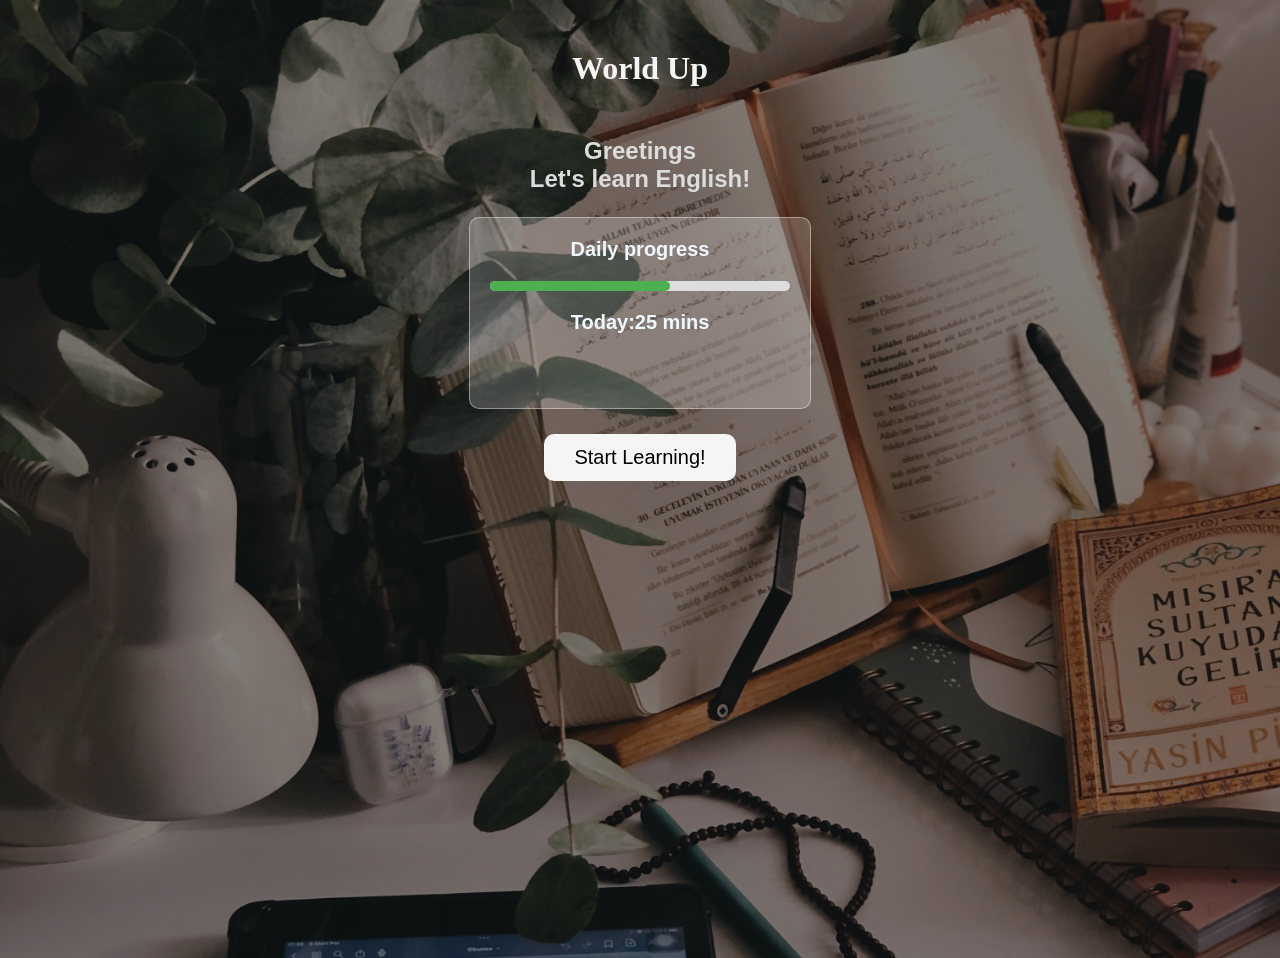
<file: index.html>
<!doctype html>
<html>
  <head>
    <meta charset="utf-8" />
    <link rel="stylesheet" href="style.css" />
    <title>World Up</title>
  </head>
  <body>
    <h1>World Up</h1>
    <article class="article">
      <p>
        Greetings <br />
        Let's learn English!
      </p>
    </article>
    <div class="glass">
      Daily progress<br />

      <div class="progress-bar">
        <div class="progress-bar-fill"></div>
      </div>
      <p>Today:25 mins</p>
    </div>
    <button class="start-button" onclick="window.location.href = 'level.html'">
      Start Learning!
    </button>
  </body>
</html>
</file>
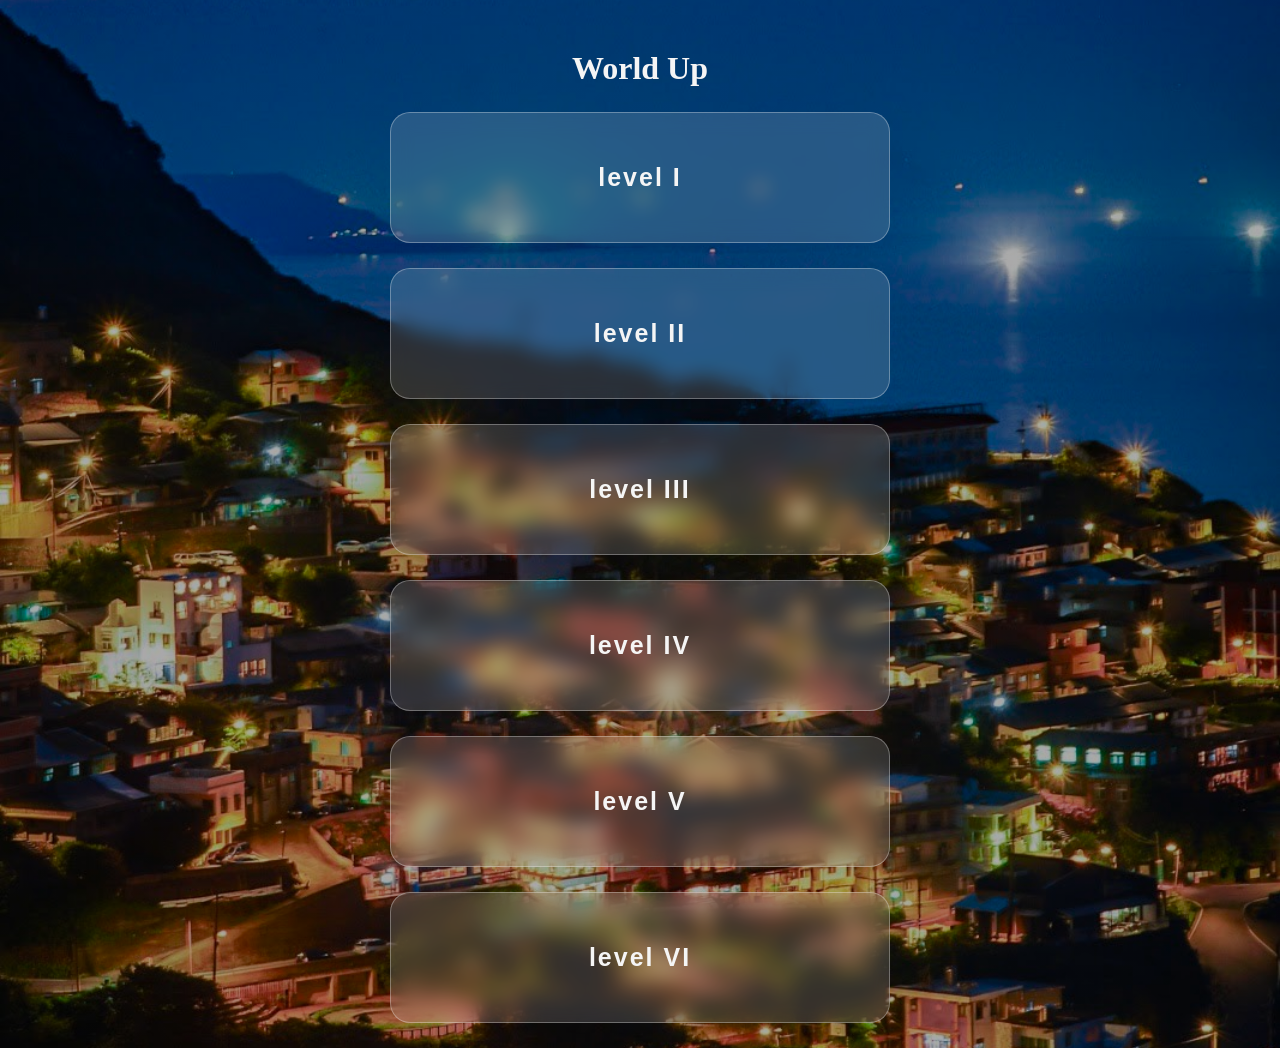
<file: level.html>
<html>
  <head>
    <link rel="stylesheet" href="level.css" />
  </head>
  <body>
    <h1>World Up</h1>
    <button class="button1" onclick="chooseLevel(1)">level I</button>
    <button class="button2" onclick="chooseLevel(2)">level II</button>
    <button class="button3" onclick="chooseLevel(3)">level III</button>
    <button class="button4" onclick="chooseLevel(4)">level IV</button>
    <button class="button5" onclick="chooseLevel(5)">level V</button>
    <button class="button6" onclick="chooseLevel(6)">level VI</button>
  </body>
</html>
</file>
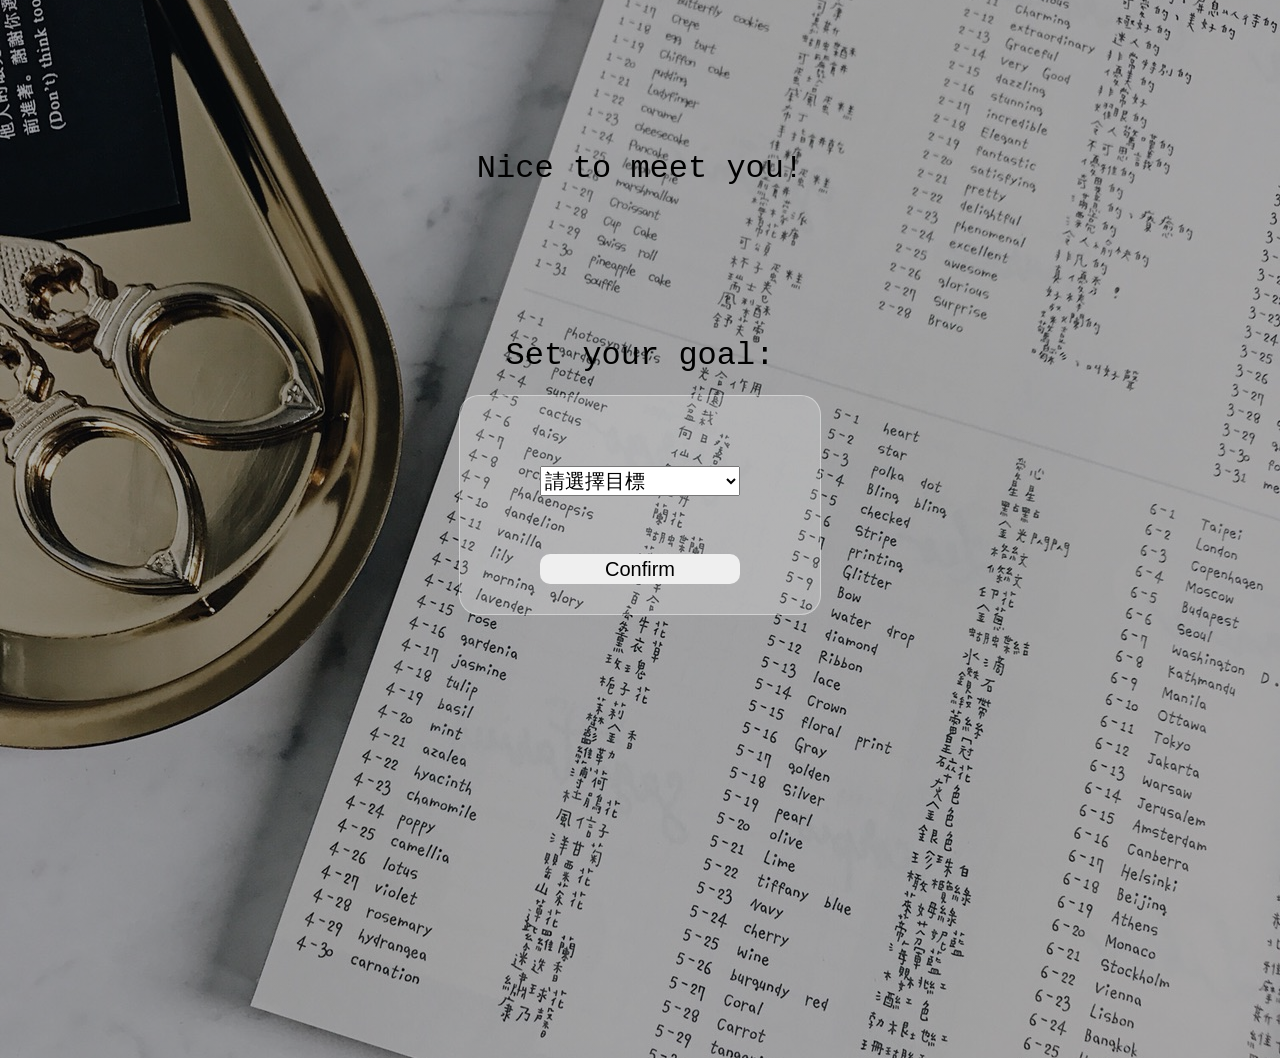
<file: 目標頁面.html>
<html>
  <h1>Nice to meet you!</h1>
  <h1 style="text-align: center; margin-top: 150px">Set your goal:</h1>
  <div class="glass">
    <select
      style="width: 200px; height: 30px; font-size: 20px; margin-top: 40px"
    >
      <option>請選擇目標</option>
      <option>15 min</option>
      <option>20 min</option>
      <option>25 min</option>
      <option>30 min</option>
      <option>35 min</option>
      <option>40 min</option>
      <option>45 min</option>
      <option>50 min</option>
      <option>55 min</option>
      <option>60 min</option>
    </select>

    <br /><br />
    <button onclick="window.location.href = 'index.html'">Confirm</button>
  </div>
</html>

<style>
  body {
    background-image:
      linear-gradient(#00000055, #00000055), url("assets/早安.jpg");
    background-size: cover;
    background-position: center;
    min-height: 100vh;
  }
  h1 {
    text-align: center;
    margin-top: 150px;
    font-family: "courier new", courier, monospace;
    font-weight: 500;
  }
  button {
    width: 200px;
    height: 30px;
    font-size: 20px;
    margin-top: 40px;
    border-radius: 10px;
    border: none;
  }
  button:hover {
    background-color: #202da0;
    color: white;
  }
  .glass {
    text-align: center;
    background-color: #ffffff33;
    border-radius: 20px;
    width: 300px;
    border: 1px solid #ffffff66;
    padding: 30px;
    margin: 0 auto;
  }
</style>
</file>
<file: style.css>
body {
  background-image:
    linear-gradient(rgba(0, 0, 0, 0.5), rgba(0, 0, 0, 0.5)),
    url(assets/study5.jpg);
  background-size: cover;
  background-position: center;
  background-repeat: no-repeat;
  min-height: 100vh;
}

h1 {
  text-align: center;
  margin-top: 50px;
  color: whitesmoke;
  font-family: Georgia, serif;
  font-weight: bold;
}
.glass {
  color: aliceblue;
  text-align: center;
  margin: 20px auto;
  width: 300px;
  padding: 20px;
  height: 150px;
  border: 1px solid #ffffff66;
  border-radius: 10px;
  background-color: #ffffff33;
  font-size: 20px;
  font-family: Avenir, sans-serif;
  font-weight: bold;
}
.article {
  color: gainsboro;
  text-align: center;
  margin-top: 50px;
  font-size: 24px;
  font-family: Avenir, sans-serif;
  font-weight: bold;
}
.button {
  width: 200px;
  height: 30px;
  font-size: 20px;
  margin-top: 40px;
  border-radius: 10px;
  border: none;
  text-align: center;
  display: block;
  margin-left: 20px;
  margin-right: 20px;
}
.start-button {
  display: block;
  margin: 25px auto;
  padding: 12px 30px;
  font-size: 20px;
  font-family: Avenir, sans-serif;
  border: none;
  border-radius: 10px;
  background-color: whitesmoke;
  cursor: pointer;
}
.start-button:hover {
  background-color: #eeeeee;
  transform: scale(1.05);
}
.start-button {
  transition: 0.1s ease-in-out;
}
.progress-bar {
  width: 100%;
  height: 10px;
  background-color: #ddd;
  border-radius: 10px;
  margin: 20px auto;
}
.progress-bar-fill {
  height: 100%;
  width: 60%;
  background-color: #4caf50;
  border-radius: 10px;
  transition: width 0.5s ease-in-out;
}
</file>
<file: level.css>
body {
  background-image:
    linear-gradient(#00000055, #00000055), url("assets/level2.jpg");
  background-size: cover;
  background-position: center;
}
.button1 {
  display: block;
  margin: 25px auto;
  padding: 50px 70px;
  font-size: 20px;
  width: 500px;
  background: rgba(255, 255, 255, 0.15);
  backdrop-filter: blur(10px);
  border: 1px solid rgba(255, 255, 255, 0.3);
  border-radius: 20px;
  font-size: 25px;
  font-family: "Trebuchet MS", sans-serif;
  font-weight: bold;
  letter-spacing: 2px;
  color: whitesmoke;
}
.button2 {
  display: block;
  margin: 25px auto;
  padding: 50px 70px;
  font-size: 20px;
  width: 500px;
  background: rgba(255, 255, 255, 0.15);
  backdrop-filter: blur(10px);
  border: 1px solid rgba(255, 255, 255, 0.3);
  border-radius: 20px;
  font-size: 25px;
  font-family: "Trebuchet MS", sans-serif;
  font-weight: bold;
  letter-spacing: 2px;
  color: whitesmoke;
}
.button3 {
  display: block;
  margin: 25px auto;
  padding: 50px 70px;
  font-size: 20px;
  width: 500px;
  background: rgba(255, 255, 255, 0.15);
  backdrop-filter: blur(10px);
  border: 1px solid rgba(255, 255, 255, 0.3);
  border-radius: 20px;
  font-size: 25px;
  font-family: "Trebuchet MS", sans-serif;
  font-weight: bold;
  letter-spacing: 2px;
  color: whitesmoke;
}
.button4 {
  display: block;
  margin: 25px auto;
  padding: 50px 70px;
  font-size: 20px;
  width: 500px;
  background: rgba(255, 255, 255, 0.15);
  backdrop-filter: blur(10px);
  border: 1px solid rgba(255, 255, 255, 0.3);
  border-radius: 20px;
  font-size: 25px;
  font-family: "Trebuchet MS", sans-serif;
  font-weight: bold;
  letter-spacing: 2px;
  color: whitesmoke;
}
.button5 {
  display: block;
  margin: 25px auto;
  padding: 50px 70px;
  font-size: 20px;
  width: 500px;
  background: rgba(255, 255, 255, 0.15);
  backdrop-filter: blur(10px);
  border: 1px solid rgba(255, 255, 255, 0.3);
  border-radius: 20px;
  font-size: 25px;
  font-family: "Trebuchet MS", sans-serif;
  font-weight: bold;
  letter-spacing: 2px;
  color: whitesmoke;
}
.button6 {
  display: block;
  margin: 25px auto;
  padding: 50px 70px;
  font-size: 20px;
  width: 500px;
  background: rgba(255, 255, 255, 0.15);
  backdrop-filter: blur(10px);
  border: 1px solid rgba(255, 255, 255, 0.3);
  border-radius: 20px;
  font-size: 25px;
  font-family: "Trebuchet MS", sans-serif;
  font-weight: bold;
  letter-spacing: 2px;
  color: whitesmoke;
}
.button1:hover,
.button2:hover,
.button3:hover,
.button4:hover,
.button5:hover,
.button6:hover {
  background: rgba(255, 255, 255, 0.25);
  border: 1px solid rgba(255, 255, 255, 0.5);
  transition: 0.3s;
}
h1 {
  text-align: center;
  margin-top: 50px;
  color: whitesmoke;
  font-family: Georgia, serif;
  font-weight: bold;
}
</file>
